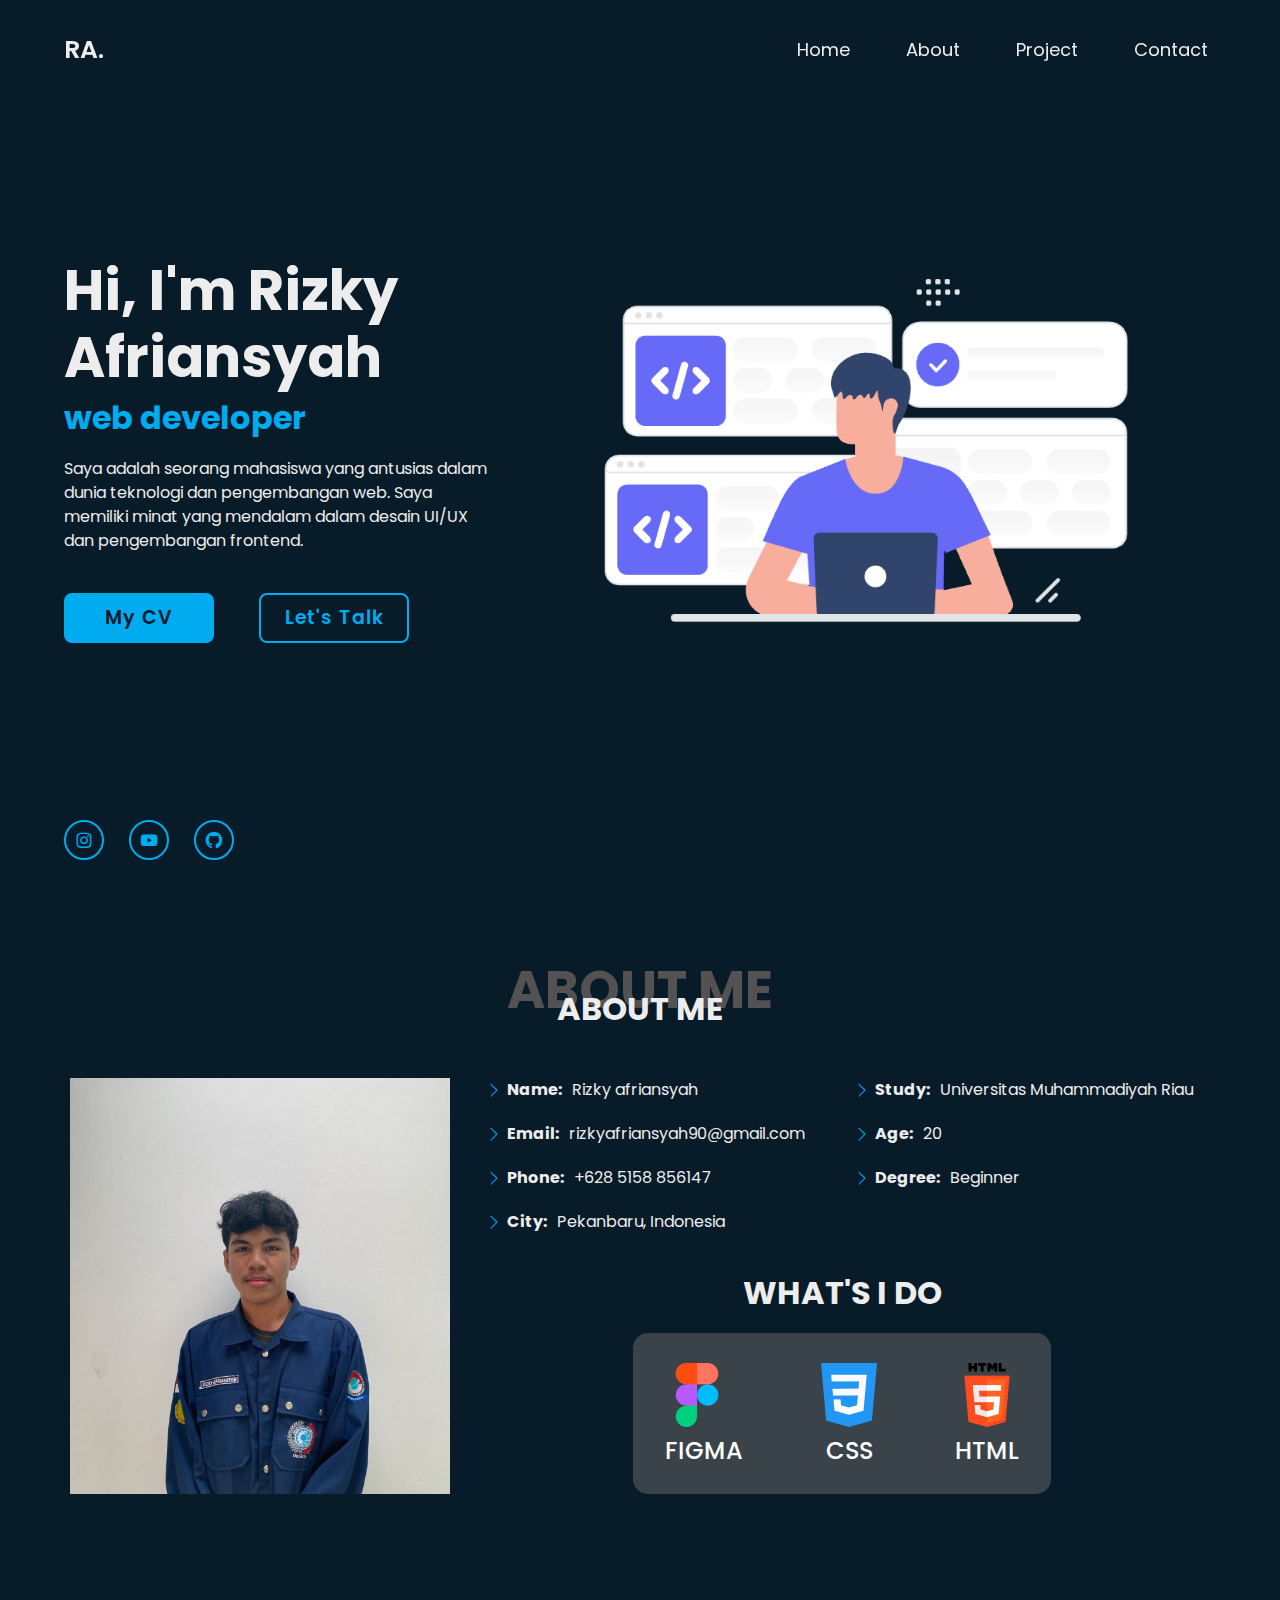
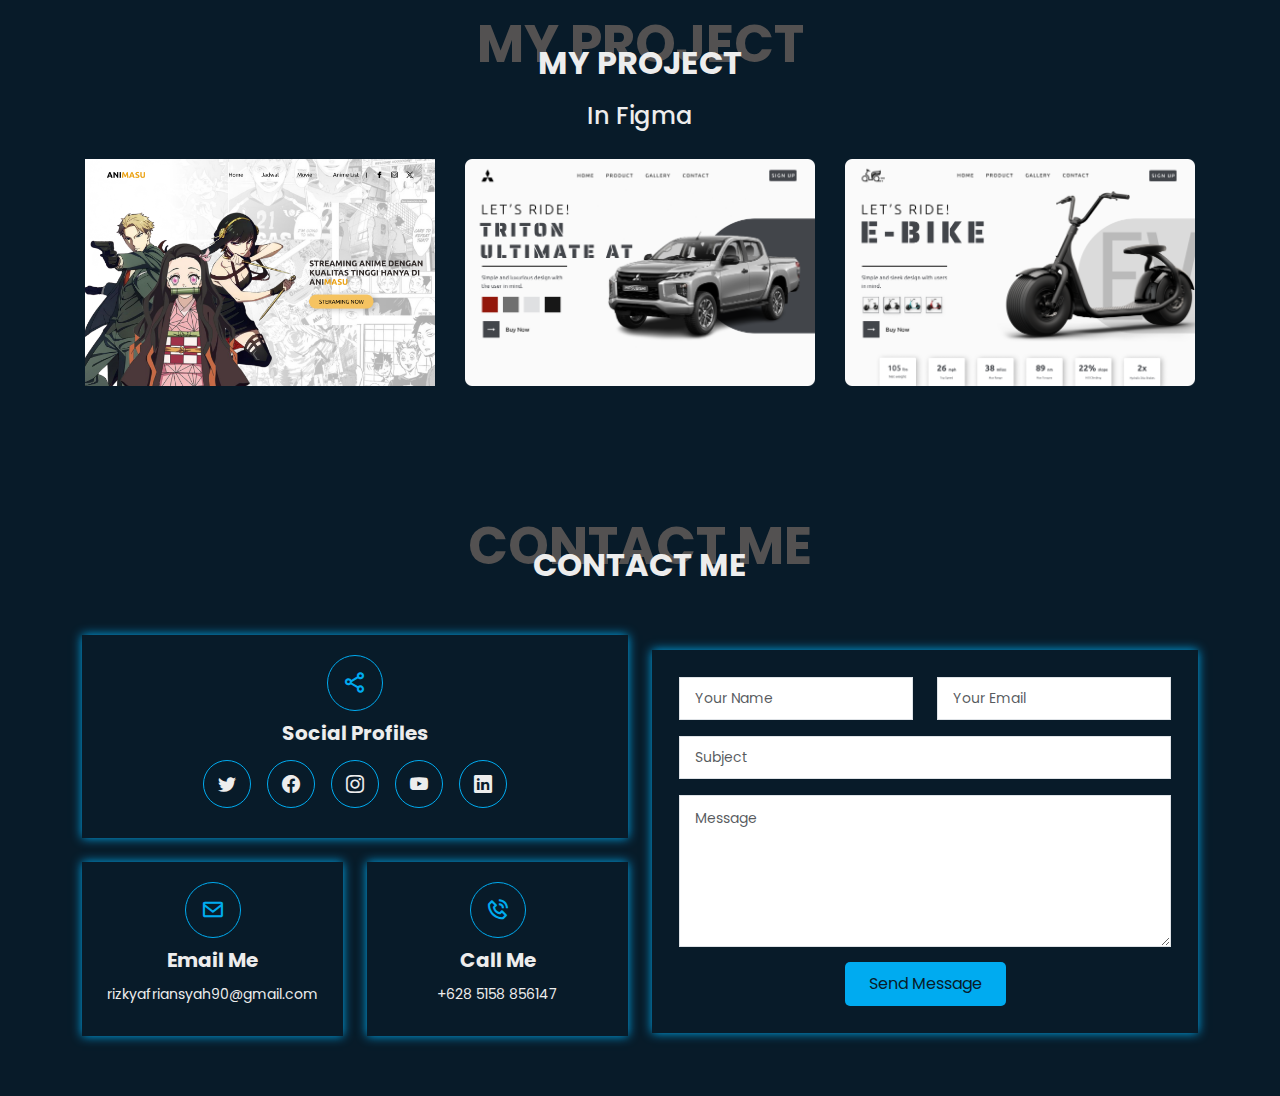
<file: Pemrog-7-(CV)/Pemrog-7-(CV)/index.html>
<!DOCTYPE html>
<html lang="en">
   <head>
      <meta charset="utf-8" />
      <meta
         name="viewport"
         content="width=device-width, initial-scale=1"
      />
      <title>My-fortfolio</title>
      <link
         href="https://cdn.jsdelivr.net/npm/bootstrap@5.3.3/dist/css/bootstrap.min.css"
         rel="stylesheet"
         integrity="sha384-QWTKZyjpPEjISv5WaRU9OFeRpok6YctnYmDr5pNlyT2bRjXh0JMhjY6hW+ALEwIH"
         crossorigin="anonymous"
      />
      <link
         rel="stylesheet"
         href="style.css"
      />
      <!-- MY FONT -->
      <link
         rel="preconnect"
         href="https://fonts.googleapis.com"
      />
      <link
         rel="preconnect"
         href="https://fonts.gstatic.com"
         crossorigin
      />
      <link
         href="https://fonts.googleapis.com/css2?family=Poppins:ital,wght@0,100;0,200;0,300;0,400;0,500;0,600;0,700;0,800;0,900;1,100;1,200;1,300;1,400;1,500;1,600;1,700;1,800;1,900&display=swap"
         rel="stylesheet"
      />
      <!-- MY ICON -->
      <link
         rel="shortcut icon"
         href="assets/Group 3.png"
         type="image/x-icon"
      />
      <link
         href="https://unpkg.com/boxicons@2.1.4/css/boxicons.min.css"
         rel="stylesheet"
      />
      <link
         rel="stylesheet"
         href="https://cdn.jsdelivr.net/npm/bootstrap-icons@1.11.3/font/bootstrap-icons.min.css"
      />
   </head>
   <body>
      <header>
         <nav
            class="navbar navbar-expand-lg fixed-top"
            id="navbar"
         >
            <div class="container-fluid header">
               <a
                  class="logo"
                  href="#"
                  >RA.</a
               >
               <button
                  class="navbar-toggler"
                  type="button"
                  data-bs-toggle="collapse"
                  data-bs-target="#navbarNav"
                  aria-controls="navbarNav"
                  aria-expanded="false"
                  aria-label="Toggle navigation"
               >
                  <span class="navbar-toggler-icon"></span>
               </button>
               <div
                  class="collapse navbar-collapse"
                  id="navbarNav"
               >
                  <ul class="navbar-nav ms-auto">
                     <li class="nav-item">
                        <a
                           class="nav-link"
                           href="#home"
                           >Home</a
                        >
                     </li>
                     <li class="nav-item">
                        <a
                           class="nav-link"
                           href="#about"
                           >About</a
                        >
                     </li>

                     <li class="nav-item">
                        <a
                           class="nav-link"
                           href="#project"
                           >Project</a
                        >
                     </li>
                     <li class="nav-item">
                        <a
                           class="nav-link"
                           href="#contact"
                           >Contact</a
                        >
                     </li>
                  </ul>
               </div>
            </div>
         </nav>
      </header>
      <!-- NAVBAR END -->
      <!-- HERO SECTION START -->
      <section
         class="home"
         id="home"
      >
         <div class="home-content">
            <h1 class="h1">Hi, I'm Rizky Afriansyah</h1>
            <h3>web developer</h3>

            <p>
               Saya adalah seorang mahasiswa yang antusias dalam dunia teknologi
               dan pengembangan web. Saya memiliki minat yang mendalam dalam
               desain UI/UX dan pengembangan frontend.
            </p>

            <div class="btn-box">
               <a
                  target="_blank"
                  href="assets/Rizky afriansyah.pdf"
                  >My CV</a
               >
               <a
                  target="_blank"
                  href="https://wa.me/6285158856147"
                  >Let's Talk</a
               >
            </div>
         </div>

         <div class="home-sci">
            <a
               target="_blank"
               href="https://www.instagram.com/ikii_90y/"
               ><i class="bx bxl-instagram"> </i
            ></a>
            <a
               target="_blank"
               href="https://www.youtube.com/@rizkyafriansyah7935"
               ><i class="bx bxl-youtube"></i
            ></a>
            <a
               target="_blank"
               href="https://github.com/Kawankita"
               ><i class="bx bxl-github"></i
            ></a>
         </div>
         <div class="image">
            <img src="assets/header.png" />
         </div>
      </section>
      <!-- HERO SECTION END -->
      <!-- ABOUT STRAT -->
      <section
         id="about"
         class="about section-bg"
      >
         <div class="container">
            <div class="section-title">
               <span>About Me</span>
               <h2>About Me</h2>
            </div>

            <div class="row">
               <div
                  class="image col-lg-4 d-flex align-items-stretch justify-content-center justify-content-lg-start"
               ></div>
               <div class="col-lg-8 d-flex flex-column align-items-stretch">
                  <div
                     class="content ps-lg-4 d-flex flex-column justify-content-center"
                  >
                     <div class="row">
                        <div class="col-lg-6">
                           <ul>
                              <li>
                                 <i class="bi bi-chevron-right"></i>
                                 <strong>Name:</strong>
                                 <span>Rizky afriansyah</span>
                              </li>
                              <li>
                                 <i class="bi bi-chevron-right"></i>
                                 <strong>Email:</strong>
                                 <span>rizkyafriansyah90@gmail.com</span>
                              </li>
                              <li>
                                 <i class="bi bi-chevron-right"></i>
                                 <strong>Phone:</strong>
                                 <span>+628 5158 856147</span>
                              </li>
                              <li>
                                 <i class="bi bi-chevron-right"></i>
                                 <strong>City:</strong>
                                 <span>Pekanbaru, Indonesia</span>
                              </li>
                           </ul>
                        </div>
                        <div class="col-lg-6">
                           <ul>
                              <li>
                                 <i class="bi bi-chevron-right"></i>
                                 <strong>Study:</strong>
                                 <span>Universitas Muhammadiyah Riau</span>
                              </li>
                              <li>
                                 <i class="bi bi-chevron-right"></i>
                                 <strong>Age:</strong> <span>20</span>
                              </li>
                              <li>
                                 <i class="bi bi-chevron-right"></i>
                                 <strong>Degree:</strong> <span>Beginner</span>
                              </li>
                           </ul>
                        </div>
                     </div>
                  </div>
                  <!-- End .content-->

                  <div class="skills-content ps-lg-4">
                     <h2>What's I Do</h2>
                     <div class="row">
                        <div class="col">
                           <img
                              src="assets/figma.png"
                              alt=""
                           />
                           <h4>FIGMA</h4>
                        </div>
                        <div class="col">
                           <img
                              src="assets/css-3_732190.png"
                              alt=""
                           />
                           <h4>CSS</h4>
                        </div>
                        <div class="col">
                           <img
                              src="assets/html-5_5968267.png"
                              alt=""
                           />
                           <h4>HTML</h4>
                        </div>
                     </div>
                  </div>
               </div>
            </div>
         </div>
      </section>
      <!-- ABOUT END -->
      <!-- PROJECT START -->
      <section
         id="project"
         class="portfolio"
      >
         <div class="container">
            <div class="section-title">
               <span>My Project</span>
               <h2>My Project</h2>
               <h4>In Figma</h4>
            </div>

            <div class="row portfolio-container">
               <div class="col-lg-4 col-md-6 portfolio-item filter-web">
                  <div class="portfolio-img">
                     <a
                        href="https://www.figma.com/proto/vvzO7ZHcRK2oEsFXwSDSt9/landing-page-0?page-id=242%3A3&type=design&node-id=243-4&viewport=283%2C187%2C0.33&t=LX9Aipiqk3UfvMCQ-1&scaling=scale-down&starting-point-node-id=243%3A4&mode=design"
                        title="More Details"
                     >
                        <img
                           src="assets/project2.png"
                           class="img-fluid"
                           alt=""
                     /></a>
                  </div>
               </div>

               <div class="col-lg-4 col-md-6 portfolio-item filter-web">
                  <div class="portfolio-img">
                     <a
                        target="_blank"
                        href="https://www.figma.com/proto/llJKDRbnOSGRvXH351OFmM/E-Bike-(Community)?page-id=0%3A1&type=design&node-id=1-48&viewport=645%2C294%2C0.3&t=QgEMbRIFOk3pdYcL-1&scaling=min-zoom&starting-point-node-id=1%3A48&mode=design"
                        class="details-link"
                        title="More Details"
                     >
                        <img
                           src="assets/project3.png"
                           class="img-fluid"
                           alt=""
                     /></a>
                  </div>
               </div>
               <div class="col-lg-4 col-md-6 portfolio-item filter-web">
                  <div class="portfolio-img">
                     <a
                        target="_blank"
                        href="https://www.figma.com/proto/llJKDRbnOSGRvXH351OFmM/E-Bike-(Community)?page-id=0%3A1&node-id=1-48&starting-point-node-id=1%3A48&mode=design&t=gDSrrgOO4SxU6vEh-1"
                        class="details-link"
                        title="More Details"
                     >
                        <img
                           src="assets/project4.png"
                           class="img-fluid"
                           alt=""
                     /></a>
                  </div>
               </div>
            </div>
         </div>
      </section>
      <!-- PROJECT END -->

      <!-- ======= Contact Me Section ======= -->
      <section
         id="contact"
         class="contact"
      >
         <div class="container">
            <div class="section-title">
               <span>Contact Me</span>
               <h2>Contact Me</h2>
            </div>

            <div class="row">
               <div class="col-lg-6">
                  <div class="row">
                     <div class="col-md-12">
                        <div class="info-box">
                           <i class="bx bx-share-alt"></i>
                           <h3>Social Profiles</h3>
                           <div class="social-links">
                              <a
                                 href="#"
                                 class="twitter"
                                 ><i class="bi bi-twitter"></i
                              ></a>
                              <a
                                 href="#"
                                 class="facebook"
                                 ><i class="bi bi-facebook"></i
                              ></a>
                              <a
                                 target="_blank"
                                 href="https://www.instagram.com/ikii_90y/"
                                 class="instagram"
                                 ><i class="bi bi-instagram"></i
                              ></a>
                              <a
                                 target="_blank"
                                 href="https://www.youtube.com/@rizkyafriansyah7935"
                                 ><i class="bi bi-youtube"></i
                              ></a>
                              <a
                                 href="#"
                                 class="linkedin"
                                 ><i class="bi bi-linkedin"></i
                              ></a>
                           </div>
                        </div>
                     </div>
                     <div class="col-md-6">
                        <div class="info-box mt-4">
                           <i class="bx bx-envelope"></i>
                           <h3>Email Me</h3>
                           <p>rizkyafriansyah90@gmail.com</p>
                        </div>
                     </div>
                     <div class="col-md-6">
                        <div class="info-box mt-4">
                           <i class="bx bx-phone-call"></i>
                           <h3>Call Me</h3>
                           <p>+628 5158 856147</p>
                        </div>
                     </div>
                  </div>
               </div>

               <div class="col-lg-6">
                  <form
                     role="form"
                     class="email-form"
                     action="mailto:rizkyafriansyah90@gmail.com"
                     method="post"
                     enctype="text/plain"
                  >
                     <div class="row">
                        <div class="col-md-6 form-group">
                           <input
                              type="text"
                              name="name"
                              class="form-control"
                              id="name"
                              placeholder="Your Name"
                              required
                           />
                        </div>
                        <div class="col-md-6 form-group mt-3 mt-md-0">
                           <input
                              type="email"
                              class="form-control"
                              name="email"
                              id="email"
                              placeholder="Your Email"
                              required
                           />
                        </div>
                     </div>
                     <div class="form-group mt-3">
                        <input
                           type="text"
                           class="form-control"
                           name="subject"
                           id="subject"
                           placeholder="Subject"
                           required
                        />
                     </div>
                     <div class="form-group mt-3">
                        <textarea
                           class="form-control"
                           name="message"
                           rows="6"
                           placeholder="Message"
                           required
                        ></textarea>
                     </div>

                     <div class="text-center">
                        <button
                           type="submit"
                           data-bs-target="rizkyafriansyah90@gmail.com"
                        >
                           Send Message
                        </button>
                     </div>
                  </form>
               </div>
            </div>
         </div>
      </section>
      <!-- End Contact Me Section -->

      <script
         src="https://cdn.jsdelivr.net/npm/bootstrap@5.3.3/dist/js/bootstrap.bundle.min.js"
         integrity="sha384-YvpcrYf0tY3lHB60NNkmXc5s9fDVZLESaAA55NDzOxhy9GkcIdslK1eN7N6jIeHz"
         crossorigin="anonymous"
      ></script>
      <script src="script.js"></script>
   </body>
</html>
</file>
<file: Pemrog-7-(CV)/Pemrog-7-(CV)/style.css>
@import url('https://fonts.googleapis.com/css2?family=Poppins:ital,wght@0,100;0,200;0,300;0,400;0,500;0,600;0,700;0,800;0,900;1,100;1,200;1,300;1,400;1,500;1,600;1,700;1,800;1,900&display=swap');

* {
   margin: 0;
   padding: 0;
   box-sizing: border-box;
   font-family: 'Poppins', sans-serif;
}
body {
   background: #081b29;
   color: #ededed;
}
/*--------------------------------------------------------------
# NAVBAR
--------------------------------------------------------------*/
.navbar-toggler {
   color: #00abf0;
}

.header {
   border-radius: 15px;
   top: 0;
   left: 0;
   width: 100%;
   height: auto;
   padding: 20px 5%;
   background: transparent;
   display: flex;
   justify-content: space-between;
   align-items: center;
   z-index: 100;
}

.logo {
   position: relative;
   font-size: 25px;
   color: #ededed;
   text-decoration: none;
   font-weight: 600;
}

.navbar-toggler {
   background-color: #00abf0;
}
.nav-item a {
   z-index: 100;
   font-size: 18px;
   color: #ededed;
   text-decoration: none;
   font-weight: 400;
   margin-left: 40px;
   transition: 0.3s;
   position: relative;
}

.nav-link {
   position: relative;
}

.nav-item a:hover,
.nav-item a.active {
   color: #00abf0;
   border-bottom: 3px solid #00abf0;
}
@media (max-width: 575px) {
   .nav-item {
      background: #081b29;
      border-radius: 15px;
      margin-top: 5px;
      overflow: hidden;
   }
   .nav-item a {
      color: #ededed;
      text-align: center;
      margin-left: 0;
   }
   .nav-item a:hover,
   .nav-item a.active {
      color: #00abf0;
      border-bottom: 3px 50px solid #00abf0;
   }
}

/*--------------------------------------------------------------
# hero section
--------------------------------------------------------------*/
.home {
   display: flex;
   height: 100vh;
   align-items: center;
   padding: 0 5%;
}

.home-content {
   max-width: 600px;
}

.home-content .h1 {
   position: relative;
   font-weight: 700;
   font-size: 56px;
   line-height: 1.2;
}

.home-content h3 {
   position: relative;
   font-size: 32px;
   font-weight: 700;
   color: #00abf0;
}

.home-content p {
   position: relative;
   font-size: 16px;
   margin: 20px 0 40px;
}

.home-content .btn-box {
   position: relative;
   display: flex;
   justify-content: space-between;
   width: 345px;
   height: 50px;
}

.btn-box a {
   position: relative;
   display: inline-flex;
   justify-content: center;
   align-items: center;
   width: 150px;
   height: 100%;
   background: #00abf0;
   border: 2px solid #00abf0;
   border-radius: 8px;
   font-size: 19px;
   color: #081b29;
   text-decoration: none;
   font-weight: 600;
   letter-spacing: 1px;
   z-index: 1;
   overflow: hidden;
   transition: 0.5s;
}

.btn-box a:hover {
   color: #00abf0;
}

.btn-box a:nth-child(2) {
   background: transparent;
   color: #00abf0;
}

.btn-box a:nth-child(2):hover {
   color: #081b29;
}

.btn-box a:nth-child(2)::before {
   background: #00abf0;
}

.btn-box a::before {
   content: '';
   position: absolute;
   top: 0;
   left: 0;
   width: 0;
   height: 100%;
   background: #081b29;
   z-index: -1;
   transition: 0.5s;
}

.btn-box a:hover::before {
   width: 100%;
}

/*--------------------------------------------------------------
# SOSMED
--------------------------------------------------------------*/
.home-sci {
   position: absolute;
   bottom: 40px;
   width: 170px;
   display: flex;
   justify-content: space-between;
}

.home-sci a {
   position: relative;
   display: inline-flex;
   justify-content: center;
   align-items: center;
   width: 40px;
   height: 40px;
   background: transparent;
   border: 2px solid #00abf0;
   border-radius: 50px;
   font-size: 20px;
   color: #00abf0;
   text-decoration: none;
   z-index: 1;
   overflow: hidden;
   transition: 0.5s;
}

.home-sci a:hover {
   color: #081b29;
}

.home-sci a::before {
   content: '';
   position: absolute;
   top: 0;
   left: 0;
   width: 0;
   height: 100%;
   background: #00abf0;
   z-index: -1;
   transition: 0.5s;
}

.home-sci a:hover:before {
   width: 100%;
}

.image {
   position: relative;
}

.image:hover {
   filter: drop-shadow(1px 1px 10px #00abf0);
   transition: 1s;
}

.image img {
   max-width: 700px;
   margin-left: 20px;
}

@media (max-width: 575px) {
   .home {
      display: flex;
      flex-direction: column;
      align-items: center;
      padding: 20px; /* Ubah padding untuk tampilan mobile */
   }

   /* Maksimum lebar konten */
   .home-content {
      margin-top: 100px;
      max-width: 575px;
      align-content: center;
      justify-content: center;
      max-width: 100%; /* Gunakan lebar maksimum untuk tampilan mobile */
      text-align: center; /* Tengahkan konten teks */
   }

   /* Gaya teks */
   .home-content h1 {
      font-size: 30px; /* Ukuran font yang lebih kecil untuk judul */
      line-height: 1.2;
   }

   .home-content h3 {
      font-size: 24px; /* Ukuran font yang lebih kecil untuk subjudul */
   }

   .home-content p {
      font-size: 14px; /* Ukuran font yang lebih kecil untuk paragraf */
      margin-bottom: 20px; /* Ubah margin bawah */
   }

   /* Penyesuaian tombol */
   .btn-box {
      display: flex;
      justify-content: center; /* Tengahkan tombol */
      width: 100%; /* Gunakan lebar penuh */
      max-width: 300px; /* Batasi lebar tombol untuk tampilan mobile */
      flex-wrap: wrap; /* Bungkus tombol jika overflow */
   }

   .btn-box a {
      width: 140px; /* Lebar tombol yang lebih kecil untuk tampilan mobile */
      margin: 5px; /* Tambahkan margin antar tombol */
      font-size: 16px; /* Ukuran font yang lebih kecil untuk tombol */
   }

   /* Menghilangkan gambar untuk tampilan mobile */
   .image {
      display: none; /* Sembunyikan gambar pada tampilan mobile */
   }
}

/*--------------------------------------------------------------
# Sections General
--------------------------------------------------------------*/
section {
   padding: 60px 0;
}

.section-bg {
   background-color: #081b29;
}

.section-title {
   text-align: center;
   padding: 30px 0;
   position: relative;
}

.section-title h2 {
   font-size: 32px;
   font-weight: 700;
   text-transform: uppercase;
   margin-bottom: 20px;
   padding-bottom: 0;
   color: #ededed;
   position: relative;
   z-index: 2;
}

.section-title span {
   position: absolute;
   top: 30px;
   color: #535151;
   left: 0;
   right: 0;
   z-index: 1;
   font-weight: 700;
   font-size: 52px;
   text-transform: uppercase;
   line-height: 0;
}
.section-title p {
   margin-bottom: 0;
   position: relative;
   text-transform: uppercase;
   z-index: 2;
}

@media (max-width: 575px) {
   .section-title h2 {
      font-size: 28px;
      margin-bottom: 15px;
   }

   .section-title span {
      font-size: 38px;
   }
}

/*--------------------------------------------------------------
# ABOUT
--------------------------------------------------------------*/
.about .content h3 {
   font-weight: 700;
   font-size: 26px;
   color: #ededed;
   text-transform: uppercase;
}

.about .content ul {
   list-style: none;
   padding: 0;
}

.about .content ul li {
   margin-bottom: 20px;
   display: flex;
   align-items: center;
}

.about .content ul strong {
   margin-right: 10px;
   color: #ededed;
}
.about .content ul span {
   color: #ededed;
}

.about .content ul i {
   font-size: 16px;
   margin-right: 5px;
   color: #00abf0;
   line-height: 0;
}

.about .content p:last-child {
   margin-bottom: 0;
}

.about .image {
   background: url('assets/profil.jpeg') center center no-repeat;
   background-size: cover;
   min-height: 400px;
}

@media (max-width: 768px) {
   .about .content ul {
      margin-top: 20px;
      list-style: none;
      padding: 0;
   }
}
/*--------------------------------------------------------------
# SKILL CONTENT
--------------------------------------------------------------*/

.skills-content h2 {
   font-size: 32px;
   font-weight: 700;
   text-transform: uppercase;
   margin-bottom: 20px;
   padding-bottom: 0;
   color: #ededed;
   position: relative;
   z-index: 1;
}

.skills-content {
   margin-top: 20px;
   display: flex;
   justify-content: center;
   align-items: center;
   flex-direction: column; /* Mengatur orientasi konten menjadi vertikal */
}

.skills-content .row {
   background-color: #3b434a;
   border-radius: 15px;
   padding: 20px;
   display: flex;
   justify-content: center; /* Memusatkan kolom di tengah */
   gap: 50px; /* Memberi jarak antara kolom */
}
.skills-content .row:hover {
   filter: drop-shadow(1px 1px 10px #00abf0);
   transition: 0.5s;
}

.skills-content .col {
   text-align: center; /* Memusatkan konten di tengah dalam setiap kolom */
}

.skills-content img {
   display: block;
   max-width: 100%; /* Memastikan gambar tidak melebihi lebar konten */
   height: auto; /* Menjaga aspek gambar */
   margin-top: 10px; /* Memberi margin di atas gambar */
}

.skills-content h4 {
   margin-top: 10px;
   color: #ffffff; /* Warna teks putih */
}

@media (max-width: 575px) {
   .skills-content h2 {
      font-size: 25px;
      font-weight: 700;
      text-transform: uppercase;
      color: #ededed;
   }

   .skills-content .col {
      display: flex;
      align-items: center;
      justify-content: center;
   }
}

/*--------------------------------------------------------------
# My Portfolio
--------------------------------------------------------------*/
.portfolio-container {
   margin-top: -20px;
}

.portfolio .portfolio-item .portfolio-img {
   overflow: hidden;
}

.portfolio .portfolio-item .portfolio-img img {
   transition: all 0.8s ease-in-out;
}

.portfolio .portfolio-item {
   left: 15px;
   bottom: 0;
   right: 15px;
   transition: all ease-in-out 0.3s;
   background: transparent;
   padding: 10px 15px;
}

.portfolio .portfolio-item:hover .portfolio-img img {
   transform: scale(1.2);
}

.portfolio .portfolio-item:hover {
   opacity: 1;
}

/*--------------------------------------------------------------
# Contact Me
--------------------------------------------------------------*/
.contact .info-box {
   color: #ededed;
   text-align: center;
   box-shadow: 0 0 10px #00abf0;
   padding: 20px 0 30px 0;
}

.contact .info-box i.bx {
   border: 1px solid #00abf0;
   border-radius: 50%;
   font-size: 24px;
   color: #00abf0;
   border-radius: 50%;
   padding: 15px;
   background: #081b29;
}

.contact .info-box h3 {
   font-size: 20px;
   color: #ededed;
   font-weight: 700;
   margin: 10px 0;
}

.contact .info-box p {
   padding: 0;
   line-height: 24px;
   font-size: 14px;
   margin-bottom: 0;
}

.contact .social-links {
   margin-top: 15px;
   display: flex;
   justify-content: center;
}

.contact .social-links a {
   font-size: 18px;
   display: inline-block;
   color: #ededed;
   line-height: 1;
   margin: 0 8px;
   transition: 0.3s;
   padding: 14px;
   border-radius: 50px;
   border: 1px solid #00abf0;
}

.contact .social-links a:hover {
   color: #081b29;
   border-color: #00abf0;
   background: #00abf0;
}

.contact .email-form {
   box-shadow: 0 0 10px #00abf0;
   margin-top: 15px;
   padding: 27px;
}

.contact .email-form input,
.contact .email-form textarea {
   border-radius: 0;
   box-shadow: none;
   font-size: 14px;
}

.contact .email-form input::focus,
.contact .email-form textarea::focus {
   background-color: #ffb727;
}

.contact .email-form input {
   padding: 10px 15px;
}

.contact .email-form textarea {
   padding: 12px 15px;
}

.contact .email-form button[type='submit'] {
   background: #00abf0;
   margin-top: 15px;
   border: 0;
   padding: 10px 24px;
   color: #081b29;
   transition: 0.4s;
   border-radius: 5px;
}

.contact .email-form button[type='submit']:hover {
   background: #081b29;
   color: #00abf0;
   border: 2px solid #00abf0;

   border-radius: 5px;
}

@keyframes animate-loading {
   0% {
      transform: rotate(0deg);
   }

   100% {
      transform: rotate(360deg);
   }
}
</file>
